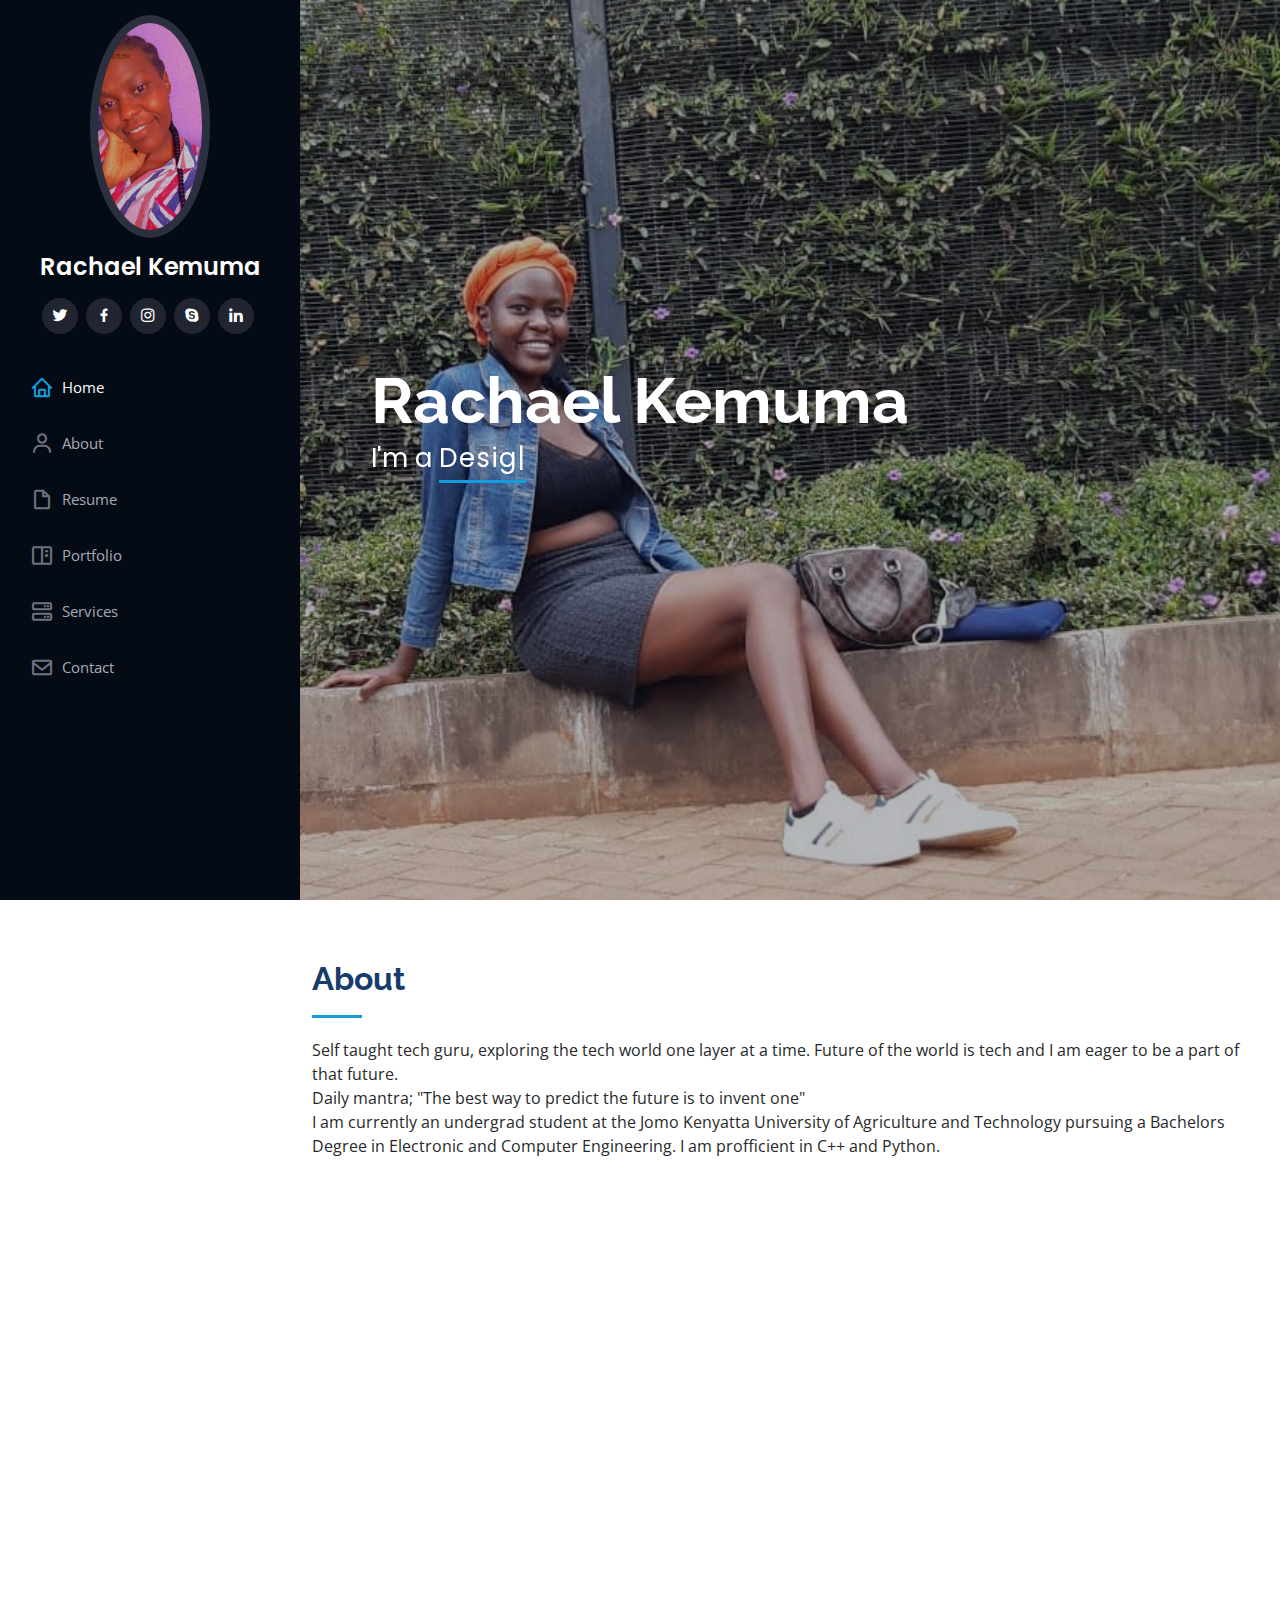
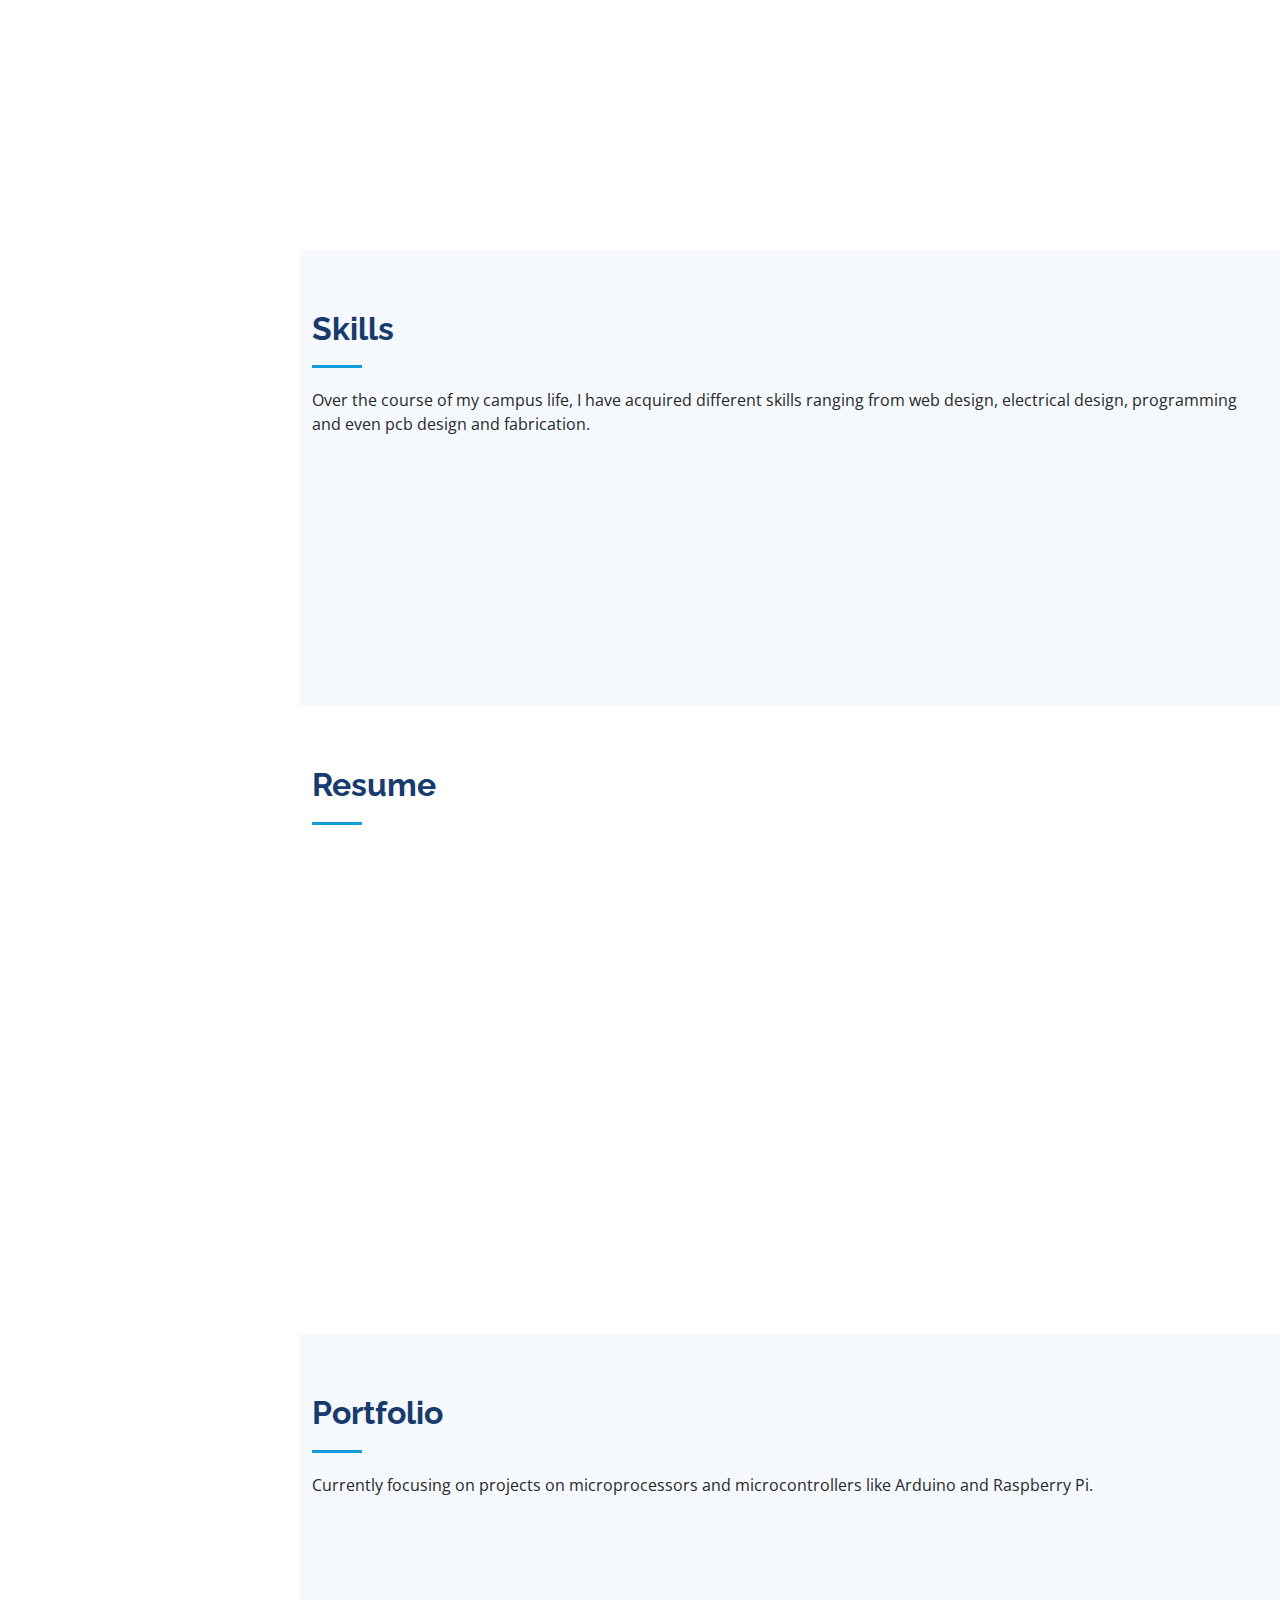
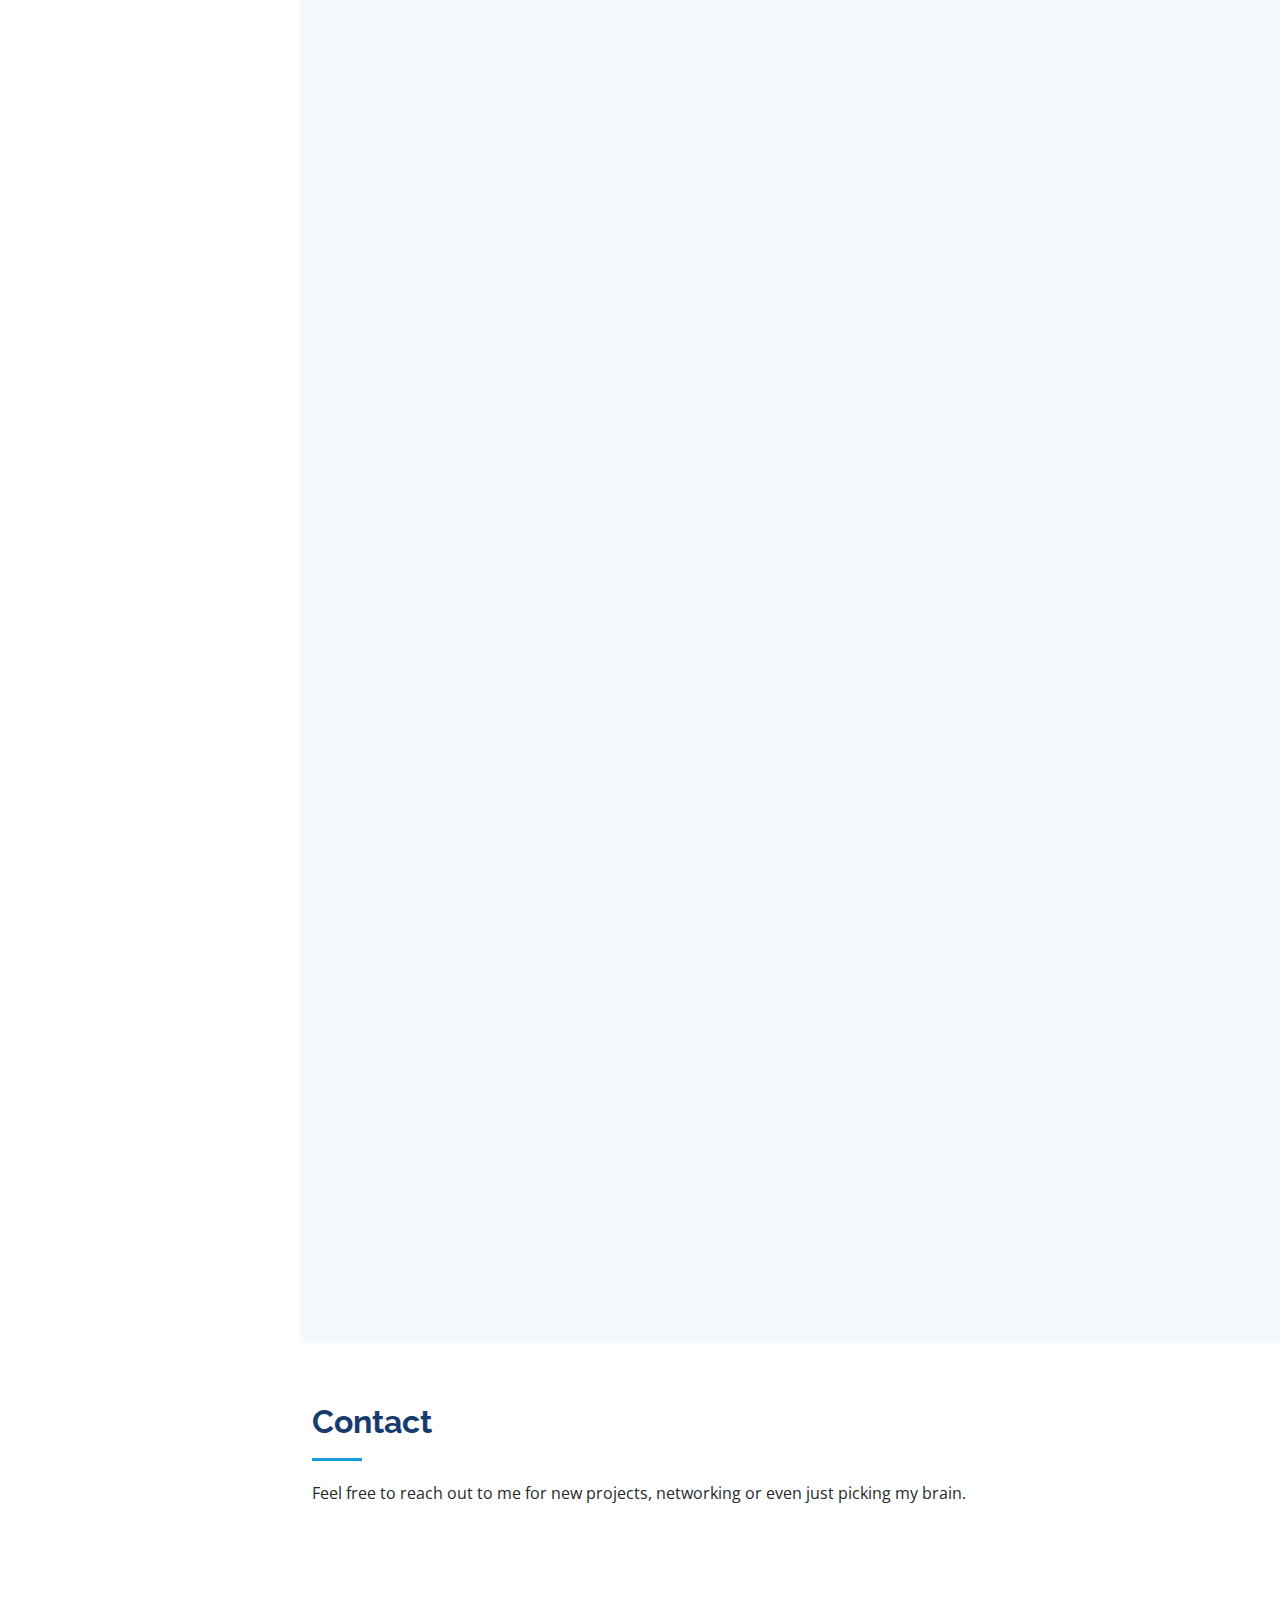
<file: index.html>
<!DOCTYPE html>
<html lang="en">

<head>
  <meta charset="utf-8">
  <meta content="width=device-width, initial-scale=1.0" name="viewport">

  <title>My personal website - Index</title>
  <meta content="" name="description">
  <meta content="" name="keywords">

  <!-- Favicons -->
  <link href="assets/img/favicon.png" rel="icon">
  <link href="assets/img/apple-touch-icon.png" rel="apple-touch-icon">

  <!-- Google Fonts -->
  <link href="https://fonts.googleapis.com/css?family=Open+Sans:300,300i,400,400i,600,600i,700,700i|Raleway:300,300i,400,400i,500,500i,600,600i,700,700i|Poppins:300,300i,400,400i,500,500i,600,600i,700,700i" rel="stylesheet">

  <!-- Vendor CSS Files -->
  <link href="assets/vendor/aos/aos.css" rel="stylesheet">
  <link href="assets/vendor/bootstrap/css/bootstrap.min.css" rel="stylesheet">
  <link href="assets/vendor/bootstrap-icons/bootstrap-icons.css" rel="stylesheet">
  <link href="assets/vendor/boxicons/css/boxicons.min.css" rel="stylesheet">
  <link href="assets/vendor/glightbox/css/glightbox.min.css" rel="stylesheet">
  <link href="assets/vendor/swiper/swiper-bundle.min.css" rel="stylesheet">

  <!-- Template Main CSS File -->
  <link href="assets/css/style.css" rel="stylesheet">

  <!-- =======================================================
  * Template Name: iPortfolio - v3.7.0
  * Template URL: https://bootstrapmade.com/iportfolio-bootstrap-portfolio-websites-template/
  * Author: BootstrapMade.com
  * License: https://bootstrapmade.com/license/
  ======================================================== -->
</head>

<body>

  <!-- ======= Mobile nav toggle button ======= -->
  <i class="bi bi-list mobile-nav-toggle d-xl-none"></i>

  <!-- ======= Header ======= -->
  <header id="header">
    <div class="d-flex flex-column">

      <div class="profile">
        <img src="assets/img/profile-img1.jpg" alt="" class="img-fluid rounded-circle">
        <h1 class="text-light"><a href="index.html">Rachael Kemuma</a></h1>
        <div class="social-links mt-3 text-center">
          <a href="#" class="twitter"><i class="bx bxl-twitter"></i></a>
          <a href="#" class="facebook"><i class="bx bxl-facebook"></i></a>
          <a href="#" class="instagram"><i class="bx bxl-instagram"></i></a>
          <a href="#" class="google-plus"><i class="bx bxl-skype"></i></a>
          <a href="#" class="linkedin"><i class="bx bxl-linkedin"></i></a>
        </div>
      </div>

      <nav id="navbar" class="nav-menu navbar">
        <ul>
          <li><a href="#hero" class="nav-link scrollto active"><i class="bx bx-home"></i> <span>Home</span></a></li>
          <li><a href="#about" class="nav-link scrollto"><i class="bx bx-user"></i> <span>About</span></a></li>
          <li><a href="#resume" class="nav-link scrollto"><i class="bx bx-file-blank"></i> <span>Resume</span></a></li>
          <li><a href="#portfolio" class="nav-link scrollto"><i class="bx bx-book-content"></i> <span>Portfolio</span></a></li>
          <li><a href="#services" class="nav-link scrollto"><i class="bx bx-server"></i> <span>Services</span></a></li>
          <li><a href="#contact" class="nav-link scrollto"><i class="bx bx-envelope"></i> <span>Contact</span></a></li>
        </ul>
      </nav><!-- .nav-menu -->
    </div>
  </header><!-- End Header -->

  <!-- ======= Hero Section ======= -->
  <section id="hero" class="d-flex flex-column justify-content-center align-items-center">
    <div class="hero-container" data-aos="fade-in">
      <h1>Rachael Kemuma</h1>
      <p>I'm a <span class="typed" data-typed-items="Designer, Developer, Freelancer"></span></p>
    </div>
  </section><!-- End Hero -->

  <main id="main">

    <!-- ======= About Section ======= -->
    <section id="about" class="about">
      <div class="container">

        <div class="section-title">
          <h2>About</h2>
          <p>Self taught tech guru, exploring the tech world one layer at a time. Future of the world is tech and I am eager to be a part of that future.

          <br>

            Daily mantra; "The best way to predict the future is to invent one"

          <br>

          I am currently an undergrad student at the Jomo Kenyatta University of Agriculture and Technology pursuing a Bachelors Degree in Electronic and Computer Engineering. I am profficient in C++ and Python. 
        </div>

        <div class="row">
          <div class="col-lg-4" data-aos="fade-right">
            <img src="assets/img/profile-img1.jpg" class="img-fluid" alt="">
          </div>
          <div class="col-lg-8 pt-4 pt-lg-0 content" data-aos="fade-left">
            <h3>Designer &amp; Web Developer.</h3>
            <p class="fst-italic">
              4th Year Campus student at Jomo Kenyatta University of Agriculture and Technology.
            </p>
            <div class="row">
              <div class="col-lg-6">
                <ul>
                  <li><i class="bi bi-chevron-right"></i> <strong>Birthday:</strong> <span>26 September 1999</span></li>
                  <li><i class="bi bi-chevron-right"></i> <strong>Website:</strong> <span>www.example.com</span></li>
                  <li><i class="bi bi-chevron-right"></i> <strong>Phone:</strong> <span>+254797277391</span></li>
                  <li><i class="bi bi-chevron-right"></i> <strong>City:</strong> <span>Nairobi, Kenya</span></li>
                </ul>
              </div>
              <div class="col-lg-6">
                <ul>
                  <li><i class="bi bi-chevron-right"></i> <strong>Age:</strong> <span>22</span></li>
                  <li><i class="bi bi-chevron-right"></i> <strong>Degree:</strong> <span>Undergraduate</span></li>
                  <li><i class="bi bi-chevron-right"></i> <strong>Emailone:</strong> <span>rachaelkemuma7@gmail.com</span></li>
                  <li><i class="bi bi-chevron-right"></i> <strong>Freelance:</strong> <span>Available</span></li>
                </ul>
              </div>
            </div>
            <p>
              I am efficient in KiCad for electrical design automation. Coupled with my knowledge on Arduino, I am able to design and test out different prototypes for projects. 
            </p>
          </div>
        </div>

      </div>
    </section><!-- End About Section -->

   

    <!-- ======= Skills Section ======= -->
    <section id="skills" class="skills section-bg">
      <div class="container">

        <div class="section-title">
          <h2>Skills</h2>
          <p>Over the course of my campus life, I have acquired different skills ranging from web design, electrical design, programming and even pcb design and fabrication.</p>
        </div>

        <div class="row skills-content">

          <div class="col-lg-6" data-aos="fade-up">

            <div class="progress">
              <span class="skill">HTML <i class="val">100%</i></span>
              <div class="progress-bar-wrap">
                <div class="progress-bar" role="progressbar" aria-valuenow="100" aria-valuemin="0" aria-valuemax="100"></div>
              </div>
            </div>

            <div class="progress">
              <span class="skill">CSS <i class="val">90%</i></span>
              <div class="progress-bar-wrap">
                <div class="progress-bar" role="progressbar" aria-valuenow="90" aria-valuemin="0" aria-valuemax="100"></div>
              </div>
            </div>

            <div class="progress">
              <span class="skill">JavaScript <i class="val">75%</i></span>
              <div class="progress-bar-wrap">
                <div class="progress-bar" role="progressbar" aria-valuenow="75" aria-valuemin="0" aria-valuemax="100"></div>
              </div>
            </div>

          </div>

          <div class="col-lg-6" data-aos="fade-up" data-aos-delay="100">

            <div class="progress">
              <span class="skill">KiCad <i class="val">80%</i></span>
              <div class="progress-bar-wrap">
                <div class="progress-bar" role="progressbar" aria-valuenow="80" aria-valuemin="0" aria-valuemax="100"></div>
              </div>
            </div>

            <div class="progress">
              <span class="skill">Arduino <i class="val">90%</i></span>
              <div class="progress-bar-wrap">
                <div class="progress-bar" role="progressbar" aria-valuenow="90" aria-valuemin="0" aria-valuemax="100"></div>
              </div>
            </div>

            <div class="progress">
              <span class="skill">Programming<i class="val">55%</i></span>
              <div class="progress-bar-wrap">
                <div class="progress-bar" role="progressbar" aria-valuenow="55" aria-valuemin="0" aria-valuemax="100"></div>
              </div>
            </div>

          </div>

        </div>

      </div>
    </section><!-- End Skills Section -->

    <!-- ======= Resume Section ======= -->
    <section id="resume" class="resume">
      <div class="container">

        <div class="section-title">
          <h2>Resume</h2>
          
        </div>

        <div class="row">
          <div class="col-lg-6" data-aos="fade-up">
            

            <h3 class="resume-title">Education</h3>
            <div class="resume-item">
              <h4>Bachelor in Electronics &amp; Computer Engineering</h4>
              <h5>2018 - todate</h5>
              <p><em>Jomo Kenyatta University of Agriculture and Technology</em></p>
              <p>Nairobi, Kenya</p>
            </div>
            <div class="resume-item">
              <h4>Kenya Certificate of Secondary Education</h4>
              <h5>2014 - 2017</h5>
              <p><em>Asumbi Girls National School</em></p>
              <p>Suneka, Kenya</p>
            </div>
          </div>
         

      </div>
    </section><!-- End Resume Section -->

    <!-- ======= Portfolio Section ======= -->
    <section id="portfolio" class="portfolio section-bg">
      <div class="container">

        <div class="section-title">
          <h2>Portfolio</h2>
          <p>Currently focusing on projects on microprocessors and microcontrollers like Arduino and Raspberry Pi. </p>
        </div>

        <div class="row" data-aos="fade-up">
          <div class="col-lg-12 d-flex justify-content-center">
            <ul id="portfolio-flters">
              <li data-filter="*" class="filter-active">All</li>
              <li data-filter=".filter-app">App</li>
              <li data-filter=".filter-card">Card</li>
              <li data-filter=".filter-web">Web</li>
            </ul>
          </div>
        </div>

        <div class="row portfolio-container" data-aos="fade-up" data-aos-delay="100">

          <div class="col-lg-4 col-md-6 portfolio-item filter-app">
            <div class="portfolio-wrap">
              <img src="assets/img/portfolio/portfolio-11.jpg" class="img-fluid" alt="">
              <div class="portfolio-links">
                <a href="assets/img/portfolio/portfolio-11.jpg" data-gallery="portfolioGallery" class="portfolio-lightbox" title="App 1"><i class="bx bx-plus"></i></a>
                <a href="portfolio-details.html" title="More Details"><i class="bx bx-link"></i></a>
              </div>
            </div>
          </div>

          <div class="col-lg-4 col-md-6 portfolio-item filter-web">
            <div class="portfolio-wrap">
              <img src="assets/img/portfolio/portfolio-22.jpg" class="img-fluid" alt="">
              <div class="portfolio-links">
                <a href="assets/img/portfolio/portfolio-22.jpg" data-gallery="portfolioGallery" class="portfolio-lightbox" title="Web 3"><i class="bx bx-plus"></i></a>
                <a href="portfolio-details.html" title="More Details"><i class="bx bx-link"></i></a>
              </div>
            </div>
          </div>

          <div class="col-lg-4 col-md-6 portfolio-item filter-app">
            <div class="portfolio-wrap">
              <img src="assets/img/portfolio/portfolio-33.jpg" class="img-fluid" alt="">
              <div class="portfolio-links">
                <a href="assets/img/portfolio/portfolio-33.jpg" data-gallery="portfolioGallery" class="portfolio-lightbox" title="App 2"><i class="bx bx-plus"></i></a>
                <a href="portfolio-details.html" title="More Details"><i class="bx bx-link"></i></a>
              </div>
            </div>
          </div>

          <div class="col-lg-4 col-md-6 portfolio-item filter-card">
            <div class="portfolio-wrap">
              <img src="assets/img/portfolio/portfolio-44.jpg" class="img-fluid" alt="">
              <div class="portfolio-links">
                <a href="assets/img/portfolio/portfolio-44.jpg" data-gallery="portfolioGallery" class="portfolio-lightbox" title="Card 2"><i class="bx bx-plus"></i></a>
                <a href="portfolio-details.html" title="More Details"><i class="bx bx-link"></i></a>
              </div>
            </div>
          </div>

          <div class="col-lg-4 col-md-6 portfolio-item filter-web">
            <div class="portfolio-wrap">
              <img src="assets/img/portfolio/portfolio-55.jpg" class="img-fluid" alt="">
              <div class="portfolio-links">
                <a href="assets/img/portfolio/portfolio-55.jpg" data-gallery="portfolioGallery" class="portfolio-lightbox" title="Web 2"><i class="bx bx-plus"></i></a>
                <a href="portfolio-details.html" title="More Details"><i class="bx bx-link"></i></a>
              </div>
            </div>
          </div>

          <div class="col-lg-4 col-md-6 portfolio-item filter-app">
            <div class="portfolio-wrap">
              <img src="assets/img/portfolio/portfolio-66.jpg" class="img-fluid" alt="">
              <div class="portfolio-links">
                <a href="assets/img/portfolio/portfolio-66.jpg" data-gallery="portfolioGallery" class="portfolio-lightbox" title="App 3"><i class="bx bx-plus"></i></a>
                <a href="portfolio-details.html" title="More Details"><i class="bx bx-link"></i></a>
              </div>
            </div>
          </div>

          <div class="col-lg-4 col-md-6 portfolio-item filter-card">
            <div class="portfolio-wrap">
              <img src="assets/img/portfolio/portfolio-77.jpg" class="img-fluid" alt="">
              <div class="portfolio-links">
                <a href="assets/img/portfolio/portfolio-77.jpg" data-gallery="portfolioGallery" class="portfolio-lightbox" title="Card 1"><i class="bx bx-plus"></i></a>
                <a href="portfolio-details.html" title="More Details"><i class="bx bx-link"></i></a>
              </div>
            </div>
          </div>

          <div class="col-lg-4 col-md-6 portfolio-item filter-card">
            <div class="portfolio-wrap">
              <img src="assets/img/portfolio/portfolio-88.jpg" class="img-fluid" alt="">
              <div class="portfolio-links">
                <a href="assets/img/portfolio/portfolio-88.jpg" data-gallery="portfolioGallery" class="portfolio-lightbox" title="Card 3"><i class="bx bx-plus"></i></a>
                <a href="portfolio-details.html" title="More Details"><i class="bx bx-link"></i></a>
              </div>
            </div>
          </div>

          <div class="col-lg-4 col-md-6 portfolio-item filter-web">
            <div class="portfolio-wrap">
              <img src="assets/img/portfolio/portfolio-99.jpg" class="img-fluid" alt="">
              <div class="portfolio-links">
                <a href="assets/img/portfolio/portfolio-99.jpg" data-gallery="portfolioGallery" class="portfolio-lightbox" title="Web 3"><i class="bx bx-plus"></i></a>
                <a href="portfolio-details.html" title="More Details"><i class="bx bx-link"></i></a>
              </div>
            </div>
          </div>

        </div>

      </div>
    </section><!-- End Portfolio Section -->

    

   

    <!-- ======= Contact Section ======= -->
    <section id="contact" class="contact">
      <div class="container">

        <div class="section-title">
          <h2>Contact</h2>
          <p>Feel free to reach out to me for new projects, networking or even just picking my brain.</p>
        </div>

        <div class="row" data-aos="fade-in">

          <div class="col-lg-5 d-flex align-items-stretch">
            <div class="info">
             

              <div class="email">
                <i class="bi bi-envelope"></i>
                <h4>Email:</h4>
                <p>rachaelkemuma7@gmail.com</p>
              </div>

              <div class="phone">
                <i class="bi bi-phone"></i>
                <h4>Call:</h4>
                <p>+254797277391</p>
              </div>

             
            </div>

          </div>

          <div class="col-lg-7 mt-5 mt-lg-0 d-flex align-items-stretch">
            <form action="forms/contact.php" method="post" role="form" class="php-email-form">
              <div class="row">
                <div class="form-group col-md-6">
                  <label for="name">Your Name</label>
                  <input type="text" name="name" class="form-control" id="name" required>
                </div>
                <div class="form-group col-md-6">
                  <label for="name">Your Email</label>
                  <input type="email" class="form-control" name="email" id="email" required>
                </div>
              </div>
              <div class="form-group">
                <label for="name">Subject</label>
                <input type="text" class="form-control" name="subject" id="subject" required>
              </div>
              <div class="form-group">
                <label for="name">Message</label>
                <textarea class="form-control" name="message" rows="10" required></textarea>
              </div>
              <div class="my-3">
                <div class="loading">Loading</div>
                <div class="error-message"></div>
                <div class="sent-message">Your message has been sent. Thank you!</div>
              </div>
              <div class="text-center"><button type="submit">Send Message</button></div>
            </form>
          </div>

        </div>

      </div>
    </section><!-- End Contact Section -->

  </main><!-- End #main -->


  <a href="#" class="back-to-top d-flex align-items-center justify-content-center"><i class="bi bi-arrow-up-short"></i></a>

  <!-- Vendor JS Files -->
  <script src="assets/vendor/purecounter/purecounter.js"></script>
  <script src="assets/vendor/aos/aos.js"></script>
  <script src="assets/vendor/bootstrap/js/bootstrap.bundle.min.js"></script>
  <script src="assets/vendor/glightbox/js/glightbox.min.js"></script>
  <script src="assets/vendor/isotope-layout/isotope.pkgd.min.js"></script>
  <script src="assets/vendor/swiper/swiper-bundle.min.js"></script>
  <script src="assets/vendor/typed.js/typed.min.js"></script>
  <script src="assets/vendor/waypoints/noframework.waypoints.js"></script>
  <script src="assets/vendor/php-email-form/validate.js"></script>

  <!-- Template Main JS File -->
  <script src="assets/js/main.js"></script>

</body>

</html>
</file>
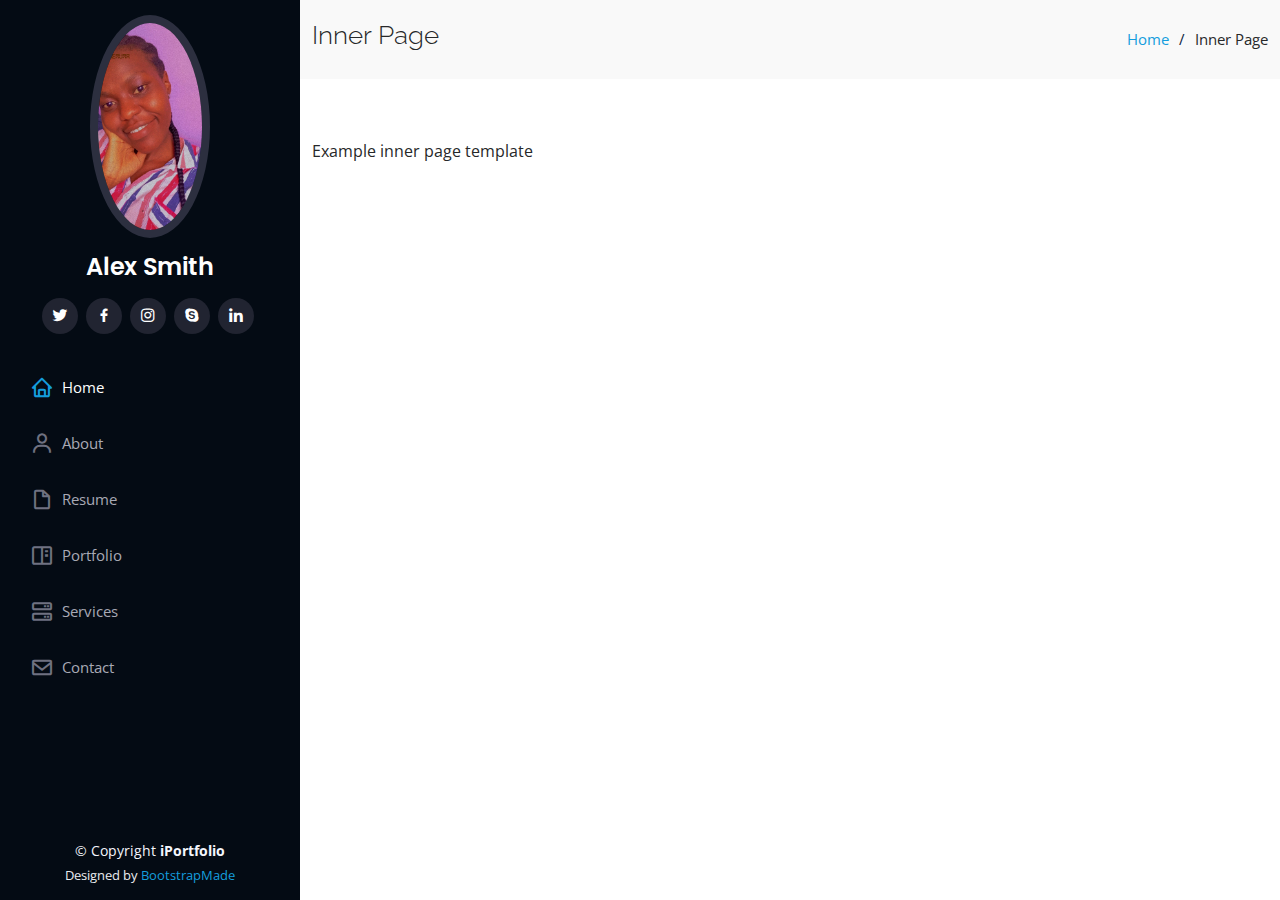
<file: inner-page.html>
<!DOCTYPE html>
<html lang="en">

<head>
  <meta charset="utf-8">
  <meta content="width=device-width, initial-scale=1.0" name="viewport">

  <title>Inner Page - iPortfolio Bootstrap Template</title>
  <meta content="" name="description">
  <meta content="" name="keywords">

  <!-- Favicons -->
  <link href="assets/img/favicon.png" rel="icon">
  <link href="assets/img/apple-touch-icon.png" rel="apple-touch-icon">

  <!-- Google Fonts -->
  <link href="https://fonts.googleapis.com/css?family=Open+Sans:300,300i,400,400i,600,600i,700,700i|Raleway:300,300i,400,400i,500,500i,600,600i,700,700i|Poppins:300,300i,400,400i,500,500i,600,600i,700,700i" rel="stylesheet">

  <!-- Vendor CSS Files -->
  <link href="assets/vendor/aos/aos.css" rel="stylesheet">
  <link href="assets/vendor/bootstrap/css/bootstrap.min.css" rel="stylesheet">
  <link href="assets/vendor/bootstrap-icons/bootstrap-icons.css" rel="stylesheet">
  <link href="assets/vendor/boxicons/css/boxicons.min.css" rel="stylesheet">
  <link href="assets/vendor/glightbox/css/glightbox.min.css" rel="stylesheet">
  <link href="assets/vendor/swiper/swiper-bundle.min.css" rel="stylesheet">

  <!-- Template Main CSS File -->
  <link href="assets/css/style.css" rel="stylesheet">

  <!-- =======================================================
  * Template Name: iPortfolio - v3.7.0
  * Template URL: https://bootstrapmade.com/iportfolio-bootstrap-portfolio-websites-template/
  * Author: BootstrapMade.com
  * License: https://bootstrapmade.com/license/
  ======================================================== -->
</head>

<body>

  <!-- ======= Mobile nav toggle button ======= -->
  <i class="bi bi-list mobile-nav-toggle d-xl-none"></i>

  <!-- ======= Header ======= -->
  <header id="header">
    <div class="d-flex flex-column">

      <div class="profile">
        <img src="assets/img/profile-img1.jpg" alt="" class="img-fluid rounded-circle">
        <h1 class="text-light"><a href="index.html">Alex Smith</a></h1>
        <div class="social-links mt-3 text-center">
          <a href="#" class="twitter"><i class="bx bxl-twitter"></i></a>
          <a href="#" class="facebook"><i class="bx bxl-facebook"></i></a>
          <a href="#" class="instagram"><i class="bx bxl-instagram"></i></a>
          <a href="#" class="google-plus"><i class="bx bxl-skype"></i></a>
          <a href="#" class="linkedin"><i class="bx bxl-linkedin"></i></a>
        </div>
      </div>

      <nav id="navbar" class="nav-menu navbar">
        <ul>
          <li><a href="#hero" class="nav-link scrollto active"><i class="bx bx-home"></i> <span>Home</span></a></li>
          <li><a href="#about" class="nav-link scrollto"><i class="bx bx-user"></i> <span>About</span></a></li>
          <li><a href="#resume" class="nav-link scrollto"><i class="bx bx-file-blank"></i> <span>Resume</span></a></li>
          <li><a href="#portfolio" class="nav-link scrollto"><i class="bx bx-book-content"></i> <span>Portfolio</span></a></li>
          <li><a href="#services" class="nav-link scrollto"><i class="bx bx-server"></i> <span>Services</span></a></li>
          <li><a href="#contact" class="nav-link scrollto"><i class="bx bx-envelope"></i> <span>Contact</span></a></li>
        </ul>
      </nav><!-- .nav-menu -->
    </div>
  </header><!-- End Header -->

  <main id="main">

    <!-- ======= Breadcrumbs ======= -->
    <section class="breadcrumbs">
      <div class="container">

        <div class="d-flex justify-content-between align-items-center">
          <h2>Inner Page</h2>
          <ol>
            <li><a href="index.html">Home</a></li>
            <li>Inner Page</li>
          </ol>
        </div>

      </div>
    </section><!-- End Breadcrumbs -->

    <section class="inner-page">
      <div class="container">
        <p>
          Example inner page template
        </p>
      </div>
    </section>

  </main><!-- End #main -->

  <!-- ======= Footer ======= -->
  <footer id="footer">
    <div class="container">
      <div class="copyright">
        &copy; Copyright <strong><span>iPortfolio</span></strong>
      </div>
      <div class="credits">
        <!-- All the links in the footer should remain intact. -->
        <!-- You can delete the links only if you purchased the pro version. -->
        <!-- Licensing information: https://bootstrapmade.com/license/ -->
        <!-- Purchase the pro version with working PHP/AJAX contact form: https://bootstrapmade.com/iportfolio-bootstrap-portfolio-websites-template/ -->
        Designed by <a href="https://bootstrapmade.com/">BootstrapMade</a>
      </div>
    </div>
  </footer><!-- End  Footer -->

  <a href="#" class="back-to-top d-flex align-items-center justify-content-center"><i class="bi bi-arrow-up-short"></i></a>

  <!-- Vendor JS Files -->
  <script src="assets/vendor/purecounter/purecounter.js"></script>
  <script src="assets/vendor/aos/aos.js"></script>
  <script src="assets/vendor/bootstrap/js/bootstrap.bundle.min.js"></script>
  <script src="assets/vendor/glightbox/js/glightbox.min.js"></script>
  <script src="assets/vendor/isotope-layout/isotope.pkgd.min.js"></script>
  <script src="assets/vendor/swiper/swiper-bundle.min.js"></script>
  <script src="assets/vendor/typed.js/typed.min.js"></script>
  <script src="assets/vendor/waypoints/noframework.waypoints.js"></script>
  <script src="assets/vendor/php-email-form/validate.js"></script>

  <!-- Template Main JS File -->
  <script src="assets/js/main.js"></script>

</body>

</html>
</file>
<file: assets/css/style.css>
/**
* Template Name: iPortfolio - v3.7.0
* Template URL: https://bootstrapmade.com/iportfolio-bootstrap-portfolio-websites-template/
* Author: BootstrapMade.com
* License: https://bootstrapmade.com/license/
*/

/*--------------------------------------------------------------
# General
--------------------------------------------------------------*/
body {
  font-family: "Open Sans", sans-serif;
  color: #272829;
}

a {
  color: #149ddd;
  text-decoration: none;
}

a:hover {
  color: #37b3ed;
  text-decoration: none;
}

h1, h2, h3, h4, h5, h6 {
  font-family: "Raleway", sans-serif;
}

/*--------------------------------------------------------------
# Back to top button
--------------------------------------------------------------*/
.back-to-top {
  position: fixed;
  visibility: hidden;
  opacity: 0;
  right: 15px;
  bottom: 15px;
  z-index: 996;
  background: #149ddd;
  width: 40px;
  height: 40px;
  border-radius: 50px;
  transition: all 0.4s;
}
.back-to-top i {
  font-size: 28px;
  color: #fff;
  line-height: 0;
}
.back-to-top:hover {
  background: #2eafec;
  color: #fff;
}
.back-to-top.active {
  visibility: visible;
  opacity: 1;
}

/*--------------------------------------------------------------
# Header
--------------------------------------------------------------*/
#header {
  position: fixed;
  top: 0;
  left: 0;
  bottom: 0;
  width: 300px;
  transition: all ease-in-out 0.5s;
  z-index: 9997;
  transition: all 0.5s;
  padding: 0 15px;
  background: #040b14;
  overflow-y: auto;
}
#header .profile img {
  margin: 15px auto;
  display: block;
  width: 120px;
  border: 8px solid #2c2f3f;
}
#header .profile h1 {
  font-size: 24px;
  margin: 0;
  padding: 0;
  font-weight: 600;
  -moz-text-align-last: center;
  text-align-last: center;
  font-family: "Poppins", sans-serif;
}
#header .profile h1 a, #header .profile h1 a:hover {
  color: #fff;
  text-decoration: none;
}
#header .profile .social-links a {
  font-size: 18px;
  display: inline-block;
  background: #212431;
  color: #fff;
  line-height: 1;
  padding: 8px 0;
  margin-right: 4px;
  border-radius: 50%;
  text-align: center;
  width: 36px;
  height: 36px;
  transition: 0.3s;
}
#header .profile .social-links a:hover {
  background: #149ddd;
  color: #fff;
  text-decoration: none;
}

#main {
  margin-left: 300px;
}

@media (max-width: 1199px) {
  #header {
    left: -300px;
  }

  #main {
    margin-left: 0;
  }
}
/*--------------------------------------------------------------
# Navigation Menu
--------------------------------------------------------------*/
/* Desktop Navigation */
.nav-menu {
  padding: 30px 0 0 0;
}
.nav-menu * {
  margin: 0;
  padding: 0;
  list-style: none;
}
.nav-menu > ul > li {
  position: relative;
  white-space: nowrap;
}
.nav-menu a, .nav-menu a:focus {
  display: flex;
  align-items: center;
  color: #a8a9b4;
  padding: 12px 15px;
  margin-bottom: 8px;
  transition: 0.3s;
  font-size: 15px;
}
.nav-menu a i, .nav-menu a:focus i {
  font-size: 24px;
  padding-right: 8px;
  color: #6f7180;
}
.nav-menu a:hover, .nav-menu .active, .nav-menu .active:focus, .nav-menu li:hover > a {
  text-decoration: none;
  color: #fff;
}
.nav-menu a:hover i, .nav-menu .active i, .nav-menu .active:focus i, .nav-menu li:hover > a i {
  color: #149ddd;
}

/* Mobile Navigation */
.mobile-nav-toggle {
  position: fixed;
  right: 15px;
  top: 15px;
  z-index: 9998;
  border: 0;
  font-size: 24px;
  transition: all 0.4s;
  outline: none !important;
  background-color: #149ddd;
  color: #fff;
  width: 40px;
  height: 40px;
  display: inline-flex;
  align-items: center;
  justify-content: center;
  line-height: 0;
  border-radius: 50px;
  cursor: pointer;
}

.mobile-nav-active {
  overflow: hidden;
}
.mobile-nav-active #header {
  left: 0;
}

/*--------------------------------------------------------------
# Hero Section
--------------------------------------------------------------*/
#hero {
  width: 100%;
  height: 100vh;
  background: url("../img/hero-bg7.jpg") top center;
  background-size: cover;
}
#hero:before {
  content: "";
  background: rgba(5, 13, 24, 0.3);
  position: absolute;
  bottom: 0;
  top: 0;
  left: 0;
  right: 0;
  z-index: 1;
}
#hero .hero-container {
  position: relative;
  z-index: 2;
  min-width: 300px;
}
#hero h1 {
  margin: 0 0 10px 0;
  font-size: 64px;
  font-weight: 700;
  line-height: 56px;
  color: #fff;
}
#hero p {
  color: #fff;
  margin-bottom: 50px;
  font-size: 26px;
  font-family: "Poppins", sans-serif;
}
#hero p span {
  color: #fff;
  padding-bottom: 4px;
  letter-spacing: 1px;
  border-bottom: 3px solid #149ddd;
}
@media (min-width: 1024px) {
  #hero {
    background-attachment: fixed;
  }
}
@media (max-width: 768px) {
  #hero h1 {
    font-size: 28px;
    line-height: 36px;
  }
  #hero h2 {
    font-size: 18px;
    line-height: 24px;
    margin-bottom: 30px;
  }
}

/*--------------------------------------------------------------
# Sections General
--------------------------------------------------------------*/
section {
  padding: 60px 0;
  overflow: hidden;
}

.section-bg {
  background: #f5f8fd;
}

.section-title {
  padding-bottom: 30px;
}
.section-title h2 {
  font-size: 32px;
  font-weight: bold;
  margin-bottom: 20px;
  padding-bottom: 20px;
  position: relative;
  color: #173b6c;
}
.section-title h2::after {
  content: "";
  position: absolute;
  display: block;
  width: 50px;
  height: 3px;
  background: #149ddd;
  bottom: 0;
  left: 0;
}
.section-title p {
  margin-bottom: 0;
}

/*--------------------------------------------------------------
# About
--------------------------------------------------------------*/
.about .content h3 {
  font-weight: 700;
  font-size: 26px;
  color: #173b6c;
}
.about .content ul {
  list-style: none;
  padding: 0;
}
.about .content ul li {
  margin-bottom: 20px;
  display: flex;
  align-items: center;
}
.about .content ul strong {
  margin-right: 10px;
}
.about .content ul i {
  font-size: 16px;
  margin-right: 5px;
  color: #149ddd;
  line-height: 0;
}
.about .content p:last-child {
  margin-bottom: 0;
}

/*--------------------------------------------------------------
# Facts
--------------------------------------------------------------*/
.facts {
  padding-bottom: 30px;
}
.facts .count-box {
  padding: 30px;
  width: 100%;
}
.facts .count-box i {
  display: block;
  font-size: 44px;
  color: #149ddd;
  float: left;
  line-height: 0;
}
.facts .count-box span {
  font-size: 48px;
  line-height: 40px;
  display: block;
  font-weight: 700;
  color: #050d18;
  margin-left: 60px;
}
.facts .count-box p {
  padding: 15px 0 0 0;
  margin: 0 0 0 60px;
  font-family: "Raleway", sans-serif;
  font-size: 14px;
  color: #122f57;
}
.facts .count-box a {
  font-weight: 600;
  display: block;
  margin-top: 20px;
  color: #122f57;
  font-size: 15px;
  font-family: "Poppins", sans-serif;
  transition: ease-in-out 0.3s;
}
.facts .count-box a:hover {
  color: #1f5297;
}

/*--------------------------------------------------------------
# Akills
--------------------------------------------------------------*/
.skills .progress {
  height: 60px;
  display: block;
  background: none;
  border-radius: 0;
}
.skills .progress .skill {
  padding: 0;
  margin: 0 0 6px 0;
  text-transform: uppercase;
  display: block;
  font-weight: 600;
  font-family: "Poppins", sans-serif;
  color: #050d18;
}
.skills .progress .skill .val {
  float: right;
  font-style: normal;
}
.skills .progress-bar-wrap {
  background: #dce8f8;
  height: 10px;
}
.skills .progress-bar {
  width: 1px;
  height: 10px;
  transition: 0.9s;
  background-color: #149ddd;
}

/*--------------------------------------------------------------
# Resume
--------------------------------------------------------------*/
.resume .resume-title {
  font-size: 26px;
  font-weight: 700;
  margin-top: 20px;
  margin-bottom: 20px;
  color: #050d18;
}
.resume .resume-item {
  padding: 0 0 20px 20px;
  margin-top: -2px;
  border-left: 2px solid #1f5297;
  position: relative;
}
.resume .resume-item h4 {
  line-height: 18px;
  font-size: 18px;
  font-weight: 600;
  text-transform: uppercase;
  font-family: "Poppins", sans-serif;
  color: #050d18;
  margin-bottom: 10px;
}
.resume .resume-item h5 {
  font-size: 16px;
  background: #e4edf9;
  padding: 5px 15px;
  display: inline-block;
  font-weight: 600;
  margin-bottom: 10px;
}
.resume .resume-item ul {
  padding-left: 20px;
}
.resume .resume-item ul li {
  padding-bottom: 10px;
}
.resume .resume-item:last-child {
  padding-bottom: 0;
}
.resume .resume-item::before {
  content: "";
  position: absolute;
  width: 16px;
  height: 16px;
  border-radius: 50px;
  left: -9px;
  top: 0;
  background: #fff;
  border: 2px solid #1f5297;
}

/*--------------------------------------------------------------
# Portfolio
--------------------------------------------------------------*/
.portfolio .portfolio-item {
  margin-bottom: 30px;
}
.portfolio #portfolio-flters {
  padding: 0;
  margin: 0 auto 35px auto;
  list-style: none;
  text-align: center;
  background: #fff;
  border-radius: 50px;
  padding: 2px 15px;
}
.portfolio #portfolio-flters li {
  cursor: pointer;
  display: inline-block;
  padding: 10px 15px 8px 15px;
  font-size: 14px;
  font-weight: 600;
  line-height: 1;
  text-transform: uppercase;
  color: #272829;
  margin-bottom: 5px;
  transition: all 0.3s ease-in-out;
}
.portfolio #portfolio-flters li:hover, .portfolio #portfolio-flters li.filter-active {
  color: #149ddd;
}
.portfolio #portfolio-flters li:last-child {
  margin-right: 0;
}
.portfolio .portfolio-wrap {
  transition: 0.3s;
  position: relative;
  overflow: hidden;
  z-index: 1;
}
.portfolio .portfolio-wrap::before {
  content: "";
  background: rgba(255, 255, 255, 0.5);
  position: absolute;
  left: 0;
  right: 0;
  top: 0;
  bottom: 0;
  transition: all ease-in-out 0.3s;
  z-index: 2;
  opacity: 0;
}
.portfolio .portfolio-wrap .portfolio-links {
  opacity: 1;
  left: 0;
  right: 0;
  bottom: -60px;
  z-index: 3;
  position: absolute;
  transition: all ease-in-out 0.3s;
  display: flex;
  justify-content: center;
}
.portfolio .portfolio-wrap .portfolio-links a {
  color: #fff;
  font-size: 28px;
  text-align: center;
  background: rgba(20, 157, 221, 0.75);
  transition: 0.3s;
  width: 50%;
}
.portfolio .portfolio-wrap .portfolio-links a:hover {
  background: rgba(20, 157, 221, 0.95);
}
.portfolio .portfolio-wrap .portfolio-links a + a {
  border-left: 1px solid #37b3ed;
}
.portfolio .portfolio-wrap:hover::before {
  top: 0;
  left: 0;
  right: 0;
  bottom: 0;
  opacity: 1;
}
.portfolio .portfolio-wrap:hover .portfolio-links {
  opacity: 1;
  bottom: 0;
}

/*--------------------------------------------------------------
# Portfolio Details
--------------------------------------------------------------*/
.portfolio-details {
  padding-top: 40px;
}
.portfolio-details .portfolio-details-slider img {
  width: 100%;
}
.portfolio-details .portfolio-details-slider .swiper-pagination {
  margin-top: 20px;
  position: relative;
}
.portfolio-details .portfolio-details-slider .swiper-pagination .swiper-pagination-bullet {
  width: 12px;
  height: 12px;
  background-color: #fff;
  opacity: 1;
  border: 1px solid #149ddd;
}
.portfolio-details .portfolio-details-slider .swiper-pagination .swiper-pagination-bullet-active {
  background-color: #149ddd;
}
.portfolio-details .portfolio-info {
  padding: 30px;
  box-shadow: 0px 0 30px rgba(5, 13, 24, 0.08);
}
.portfolio-details .portfolio-info h3 {
  font-size: 22px;
  font-weight: 700;
  margin-bottom: 20px;
  padding-bottom: 20px;
  border-bottom: 1px solid #eee;
}
.portfolio-details .portfolio-info ul {
  list-style: none;
  padding: 0;
  font-size: 15px;
}
.portfolio-details .portfolio-info ul li + li {
  margin-top: 10px;
}
.portfolio-details .portfolio-description {
  padding-top: 30px;
}
.portfolio-details .portfolio-description h2 {
  font-size: 26px;
  font-weight: 700;
  margin-bottom: 20px;
}
.portfolio-details .portfolio-description p {
  padding: 0;
}

/*--------------------------------------------------------------
# Services
--------------------------------------------------------------*/
.services .icon-box {
  margin-bottom: 20px;
}
.services .icon {
  float: left;
  display: flex;
  align-items: center;
  justify-content: center;
  width: 54px;
  height: 54px;
  background: #149ddd;
  border-radius: 50%;
  transition: 0.5s;
  border: 1px solid #149ddd;
}
.services .icon i {
  color: #fff;
  font-size: 24px;
  line-height: 0;
}
.services .icon-box:hover .icon {
  background: #fff;
}
.services .icon-box:hover .icon i {
  color: #149ddd;
}
.services .title {
  margin-left: 80px;
  font-weight: 700;
  margin-bottom: 15px;
  font-size: 18px;
}
.services .title a {
  color: #343a40;
}
.services .title a:hover {
  color: #149ddd;
}
.services .description {
  margin-left: 80px;
  line-height: 24px;
  font-size: 14px;
}

/*--------------------------------------------------------------
# Testimonials
--------------------------------------------------------------*/
.testimonials .testimonials-carousel, .testimonials .testimonials-slider {
  overflow: hidden;
}
.testimonials .testimonial-item {
  box-sizing: content-box;
  text-align: center;
  min-height: 320px;
}
.testimonials .testimonial-item .testimonial-img {
  width: 90px;
  border-radius: 50%;
  margin: 0 auto;
}
.testimonials .testimonial-item h3 {
  font-size: 18px;
  font-weight: bold;
  margin: 10px 0 5px 0;
  color: #111;
}
.testimonials .testimonial-item h4 {
  font-size: 14px;
  color: #999;
  margin: 0;
}
.testimonials .testimonial-item .quote-icon-left, .testimonials .testimonial-item .quote-icon-right {
  color: #c3e8fa;
  font-size: 26px;
}
.testimonials .testimonial-item .quote-icon-left {
  display: inline-block;
  left: -5px;
  position: relative;
}
.testimonials .testimonial-item .quote-icon-right {
  display: inline-block;
  right: -5px;
  position: relative;
  top: 10px;
}
.testimonials .testimonial-item p {
  font-style: italic;
  margin: 0 15px 15px 15px;
  padding: 20px;
  background: #fff;
  position: relative;
  margin-bottom: 35px;
  border-radius: 6px;
  box-shadow: 0px 2px 15px rgba(0, 0, 0, 0.1);
}
.testimonials .testimonial-item p::after {
  content: "";
  width: 0;
  height: 0;
  border-top: 20px solid #fff;
  border-right: 20px solid transparent;
  border-left: 20px solid transparent;
  position: absolute;
  bottom: -20px;
  left: calc(50% - 20px);
}
.testimonials .swiper-pagination {
  margin-top: 20px;
  position: relative;
}
.testimonials .swiper-pagination .swiper-pagination-bullet {
  width: 12px;
  height: 12px;
  background-color: #fff;
  opacity: 1;
  border: 1px solid #149ddd;
}
.testimonials .swiper-pagination .swiper-pagination-bullet-active {
  background-color: #149ddd;
}

/*--------------------------------------------------------------
# Contact
--------------------------------------------------------------*/
.contact {
  padding-bottom: 130px;
}
.contact .info {
  padding: 30px;
  background: #fff;
  width: 100%;
  box-shadow: 0 0 24px 0 rgba(0, 0, 0, 0.12);
}
.contact .info i {
  font-size: 20px;
  color: #149ddd;
  float: left;
  width: 44px;
  height: 44px;
  background: #dff3fc;
  display: flex;
  justify-content: center;
  align-items: center;
  border-radius: 50px;
  transition: all 0.3s ease-in-out;
}
.contact .info h4 {
  padding: 0 0 0 60px;
  font-size: 22px;
  font-weight: 600;
  margin-bottom: 5px;
  color: #050d18;
}
.contact .info p {
  padding: 0 0 10px 60px;
  margin-bottom: 20px;
  font-size: 14px;
  color: #173b6c;
}
.contact .info .email p {
  padding-top: 5px;
}
.contact .info .social-links {
  padding-left: 60px;
}
.contact .info .social-links a {
  font-size: 18px;
  display: inline-block;
  background: #333;
  color: #fff;
  line-height: 1;
  padding: 8px 0;
  border-radius: 50%;
  text-align: center;
  width: 36px;
  height: 36px;
  transition: 0.3s;
  margin-right: 10px;
}
.contact .info .social-links a:hover {
  background: #149ddd;
  color: #fff;
}
.contact .info .email:hover i, .contact .info .address:hover i, .contact .info .phone:hover i {
  background: #149ddd;
  color: #fff;
}
.contact .php-email-form {
  width: 100%;
  padding: 30px;
  background: #fff;
  box-shadow: 0 0 24px 0 rgba(0, 0, 0, 0.12);
}
.contact .php-email-form .form-group {
  padding-bottom: 8px;
}
.contact .php-email-form .validate {
  display: none;
  color: red;
  margin: 0 0 15px 0;
  font-weight: 400;
  font-size: 13px;
}
.contact .php-email-form .error-message {
  display: none;
  color: #fff;
  background: #ed3c0d;
  text-align: left;
  padding: 15px;
  font-weight: 600;
}
.contact .php-email-form .error-message br + br {
  margin-top: 25px;
}
.contact .php-email-form .sent-message {
  display: none;
  color: #fff;
  background: #18d26e;
  text-align: center;
  padding: 15px;
  font-weight: 600;
}
.contact .php-email-form .loading {
  display: none;
  background: #fff;
  text-align: center;
  padding: 15px;
}
.contact .php-email-form .loading:before {
  content: "";
  display: inline-block;
  border-radius: 50%;
  width: 24px;
  height: 24px;
  margin: 0 10px -6px 0;
  border: 3px solid #18d26e;
  border-top-color: #eee;
  -webkit-animation: animate-loading 1s linear infinite;
  animation: animate-loading 1s linear infinite;
}
.contact .php-email-form .form-group {
  margin-bottom: 15px;
}
.contact .php-email-form label {
  padding-bottom: 8px;
}
.contact .php-email-form input, .contact .php-email-form textarea {
  border-radius: 0;
  box-shadow: none;
  font-size: 14px;
}
.contact .php-email-form input {
  height: 44px;
}
.contact .php-email-form textarea {
  padding: 10px 15px;
}
.contact .php-email-form button[type=submit] {
  background: #149ddd;
  border: 0;
  padding: 10px 24px;
  color: #fff;
  transition: 0.4s;
  border-radius: 4px;
}
.contact .php-email-form button[type=submit]:hover {
  background: #37b3ed;
}
@-webkit-keyframes animate-loading {
  0% {
    transform: rotate(0deg);
  }
  100% {
    transform: rotate(360deg);
  }
}
@keyframes animate-loading {
  0% {
    transform: rotate(0deg);
  }
  100% {
    transform: rotate(360deg);
  }
}

/*--------------------------------------------------------------
# Breadcrumbs
--------------------------------------------------------------*/
.breadcrumbs {
  padding: 20px 0;
  background: #f9f9f9;
}
.breadcrumbs h2 {
  font-size: 26px;
  font-weight: 300;
}
.breadcrumbs ol {
  display: flex;
  flex-wrap: wrap;
  list-style: none;
  padding: 0;
  margin: 0;
  font-size: 15px;
}
.breadcrumbs ol li + li {
  padding-left: 10px;
}
.breadcrumbs ol li + li::before {
  display: inline-block;
  padding-right: 10px;
  color: #0e2442;
  content: "/";
}
@media (max-width: 768px) {
  .breadcrumbs .d-flex {
    display: block !important;
  }
  .breadcrumbs ol {
    display: block;
  }
  .breadcrumbs ol li {
    display: inline-block;
  }
}

/*--------------------------------------------------------------
# Footer
--------------------------------------------------------------*/
#footer {
  padding: 15px;
  color: #f4f6fd;
  font-size: 14px;
  position: fixed;
  left: 0;
  bottom: 0;
  width: 300px;
  z-index: 9999;
  background: #040b14;
}
#footer .copyright {
  text-align: center;
}
#footer .credits {
  padding-top: 5px;
  text-align: center;
  font-size: 13px;
  color: #eaebf0;
}
@media (max-width: 1199px) {
  #footer {
    position: static;
    width: auto;
    padding-right: 20px 15px;
  }
}
</file>
